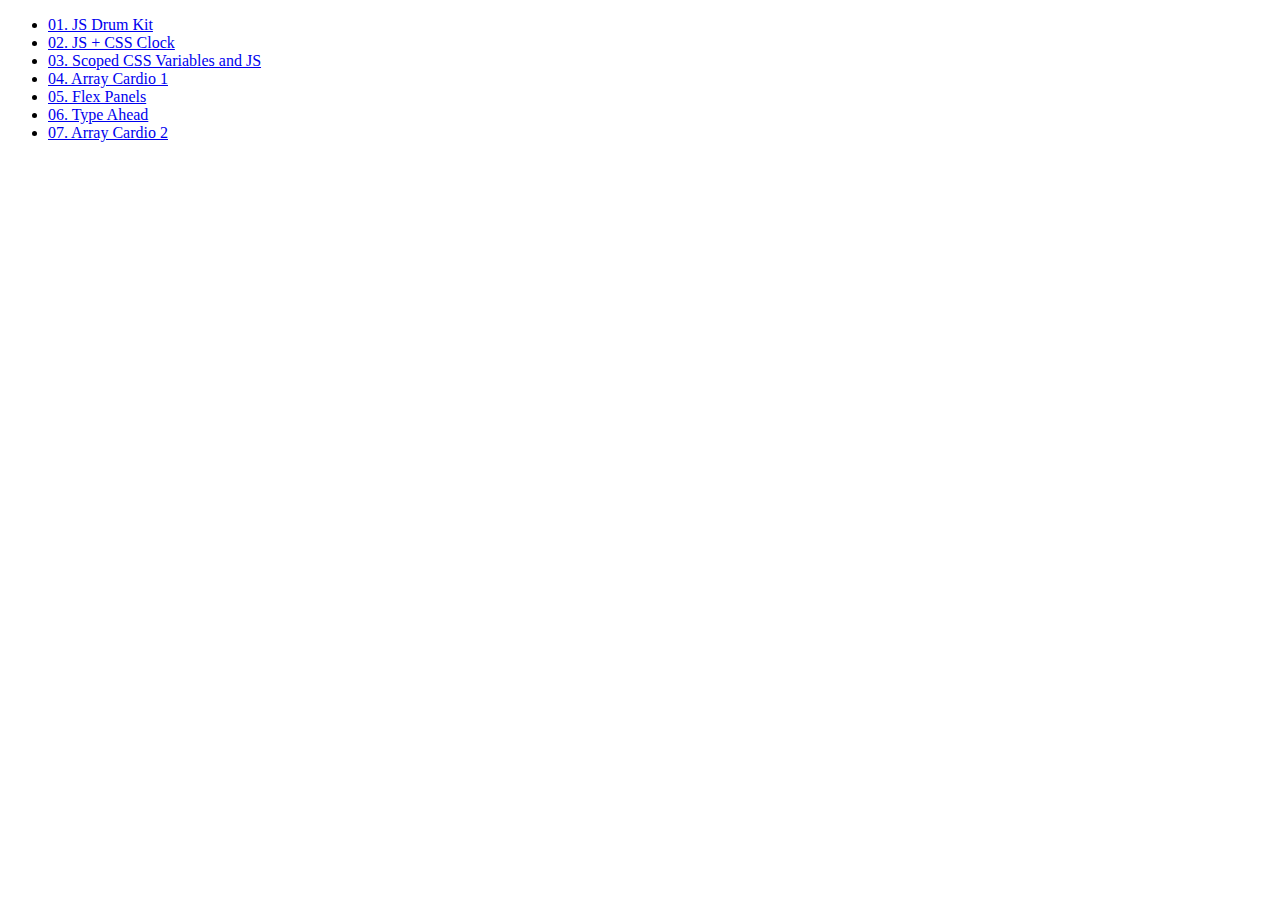
<file: index.html>
<!DOCTYPE html>
<html lang="en">
<head>
    <meta charset="UTF-8">
    <meta name="viewport" content="width=device-width, initial-scale=1.0">
    <meta http-equiv="X-UA-Compatible" content="ie=edge">
    <title>Javascript Practice</title>
</head>
<body>
    <ul>
        <li><a href="/javascript30/01/index.html" target="_sub">01. JS Drum Kit</a></li>
        <li><a href="/javascript30/02/index.html" target="_sub">02. JS + CSS Clock</a></li>
        <li><a href="/javascript30/03/index.html" target="_sub">03. Scoped CSS Variables and JS</a></li>
        <li><a href="/javascript30/04/index.html" target="_sub">04. Array Cardio 1</a></li>
        <li><a href="/javascript30/05/index.html" target="_sub">05. Flex Panels</a></li>
        <li><a href="/javascript30/06/index.html" target="_sub">06. Type Ahead</a></li>
        <li><a href="/javascript30/07/index.html" target="_sub">07. Array Cardio 2</a></li>
    </ul>
</body>
</html>
</file>
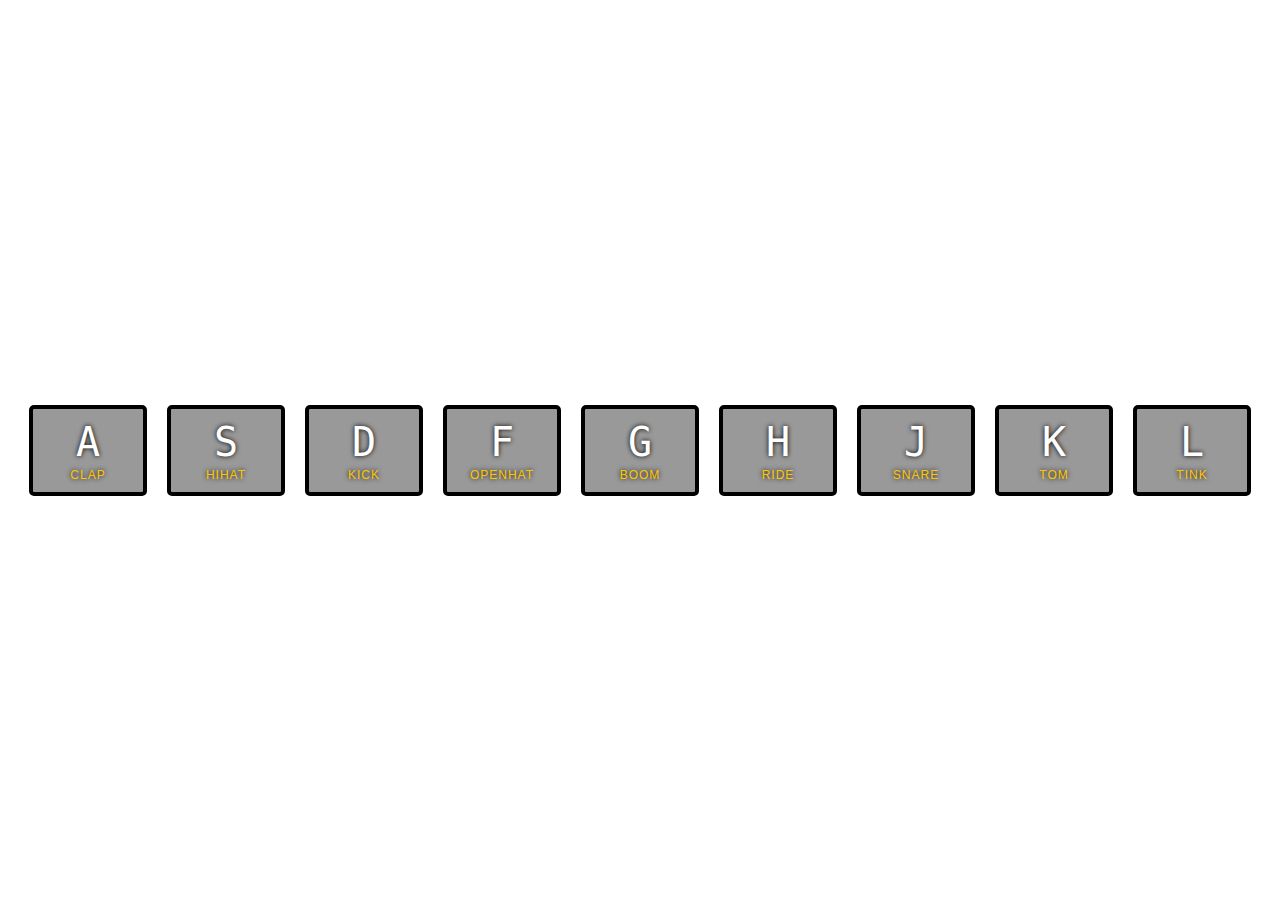
<file: 01/index.html>
<!DOCTYPE html>
<html lang="en">

<head>
    <meta charset="UTF-8">
    <title>JS Drum Kit</title>
    <link rel="stylesheet" href="style.css">
</head>

<body>


    <div class="keys">
        <div data-key="65" class="key">
            <kbd>A</kbd>
            <span class="sound">clap</span>
        </div>
        <div data-key="83" class="key">
            <kbd>S</kbd>
            <span class="sound">hihat</span>
        </div>
        <div data-key="68" class="key">
            <kbd>D</kbd>
            <span class="sound">kick</span>
        </div>
        <div data-key="70" class="key">
            <kbd>F</kbd>
            <span class="sound">openhat</span>
        </div>
        <div data-key="71" class="key">
            <kbd>G</kbd>
            <span class="sound">boom</span>
        </div>
        <div data-key="72" class="key">
            <kbd>H</kbd>
            <span class="sound">ride</span>
        </div>
        <div data-key="74" class="key">
            <kbd>J</kbd>
            <span class="sound">snare</span>
        </div>
        <div data-key="75" class="key">
            <kbd>K</kbd>
            <span class="sound">tom</span>
        </div>
        <div data-key="76" class="key">
            <kbd>L</kbd>
            <span class="sound">tink</span>
        </div>
    </div>

    <audio data-key="65" src="sounds/clap.wav"></audio>
    <audio data-key="83" src="sounds/hihat.wav"></audio>
    <audio data-key="68" src="sounds/kick.wav"></audio>
    <audio data-key="70" src="sounds/openhat.wav"></audio>
    <audio data-key="71" src="sounds/boom.wav"></audio>
    <audio data-key="72" src="sounds/ride.wav"></audio>
    <audio data-key="74" src="sounds/snare.wav"></audio>
    <audio data-key="75" src="sounds/tom.wav"></audio>
    <audio data-key="76" src="sounds/tink.wav"></audio>

    <script type="text/javascript">
        function removeTransition(e) {
            if (e.propertyName !== 'transform') return;
            e.target.classList.remove('playing');
        }

        function playSound(e) {
            const audio = document.querySelector(`audio[data-key="${e.keyCode}"]`);
            const key = document.querySelector(`div[data-key="${e.keyCode}"]`);
            if (!audio) return;

            key.classList.add('playing');
            audio.currentTime = 0;
            audio.play();
        }

        const keys = Array.from(document.querySelectorAll('.key'));
        keys.forEach(key => key.addEventListener('transitionend', removeTransition));
        window.addEventListener('keydown', playSound);
    </script>

</body>

</html>
</file>
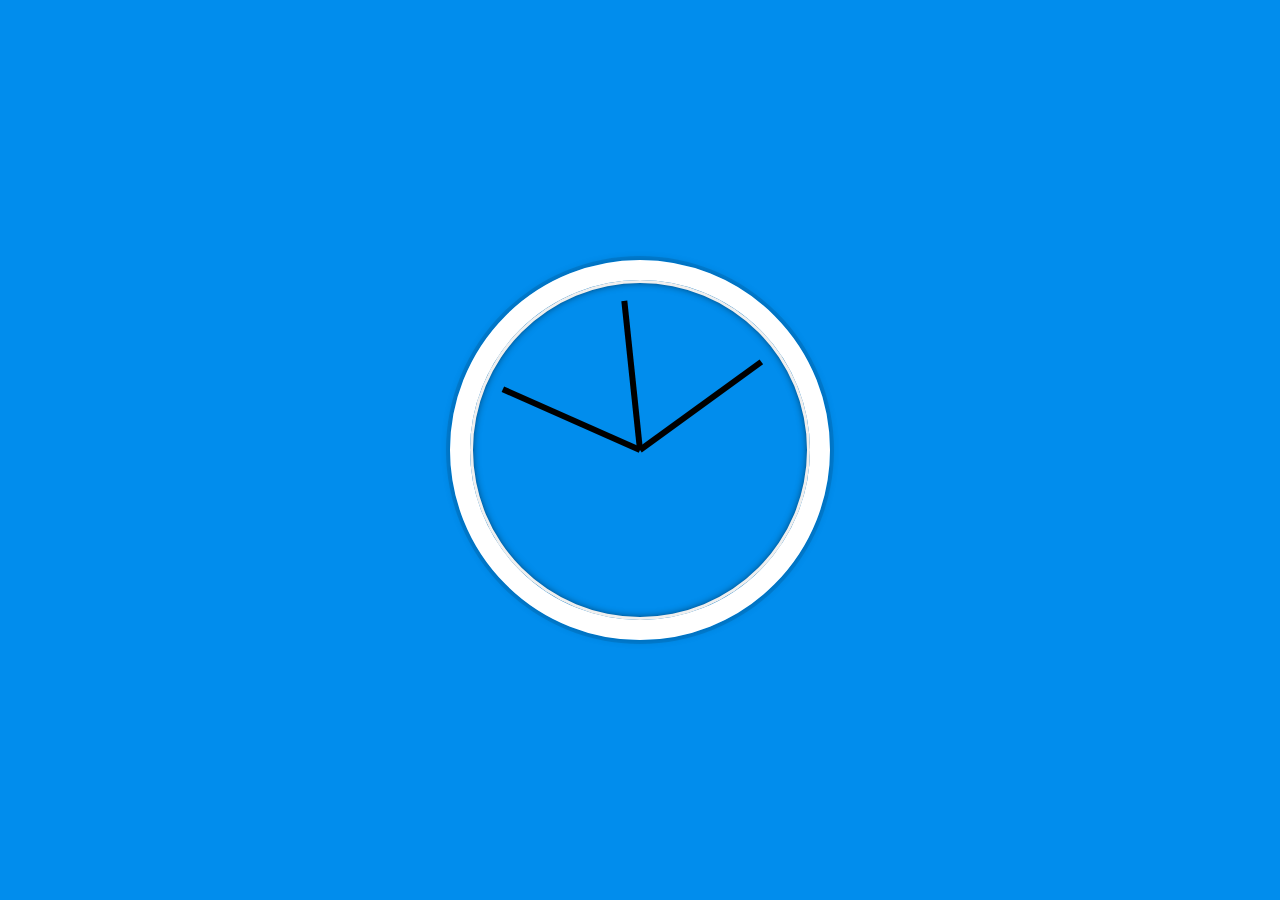
<file: 02/index.html>
<!DOCTYPE html>
<html lang="en">

<head>
    <meta charset="UTF-8">
    <title>JS + CSS Clock</title>
</head>

<body>


    <div class="clock">
        <div class="clock-face">
            <div class="hand hour-hand"></div>
            <div class="hand min-hand"></div>
            <div class="hand second-hand"></div>
        </div>
    </div>


    <style>
        html {
            background: #018DED url(http://unsplash.it/1500/1000?image=881&blur=5);
            background-size: cover;
            font-family: 'helvetica neue';
            text-align: center;
            font-size: 10px;
        }

        body {
            margin: 0;
            font-size: 2rem;
            display: flex;
            flex: 1;
            min-height: 100vh;
            align-items: center;
        }

        .clock {
            width: 30rem;
            height: 30rem;
            border: 20px solid white;
            border-radius: 50%;
            margin: 50px auto;
            position: relative;
            padding: 2rem;
            box-shadow:
                0 0 0 4px rgba(0, 0, 0, 0.1),
                inset 0 0 0 3px #EFEFEF,
                inset 0 0 10px black,
                0 0 10px rgba(0, 0, 0, 0.2);
        }

        .clock-face {
            position: relative;
            width: 100%;
            height: 100%;
            transform: translateY(-3px);
            /* account for the height of the clock hands */
        }

        .hand {
            width: 50%;
            height: 6px;
            background: black;
            position: absolute;
            top: 50%;
            transform-origin: 100%;
            transform: rotate(90deg);
            transition: all 0.05s;
            transition-timing-function: cubic-bezier(0.1, 2.7, 0.58, 1);
        }
    </style>

    <script type="text/javascript">
        const secondHand = document.querySelector('.second-hand');
        const minsHand = document.querySelector('.min-hand');
        const hourHand = document.querySelector('.hour-hand');

        function setDate() {
            const now = new Date();

            const seconds = now.getSeconds();
            const secondsDegrees = ((seconds / 60) * 360) + 90;
            secondHand.style.transform = `rotate(${secondsDegrees}deg)`;

            const mins = now.getMinutes();
            const minsDegrees = ((mins / 60) * 360) + ((seconds / 60) * 6) + 90;
            minsHand.style.transform = `rotate(${minsDegrees}deg)`;

            const hour = now.getHours();
            const hourDegrees = ((hour / 12) * 360) + ((mins / 60) * 30) + 90;
            hourHand.style.transform = `rotate(${hourDegrees}deg)`;
        }

        setInterval(setDate, 1000);

        setDate();
    </script>
</body>

</html>
</file>
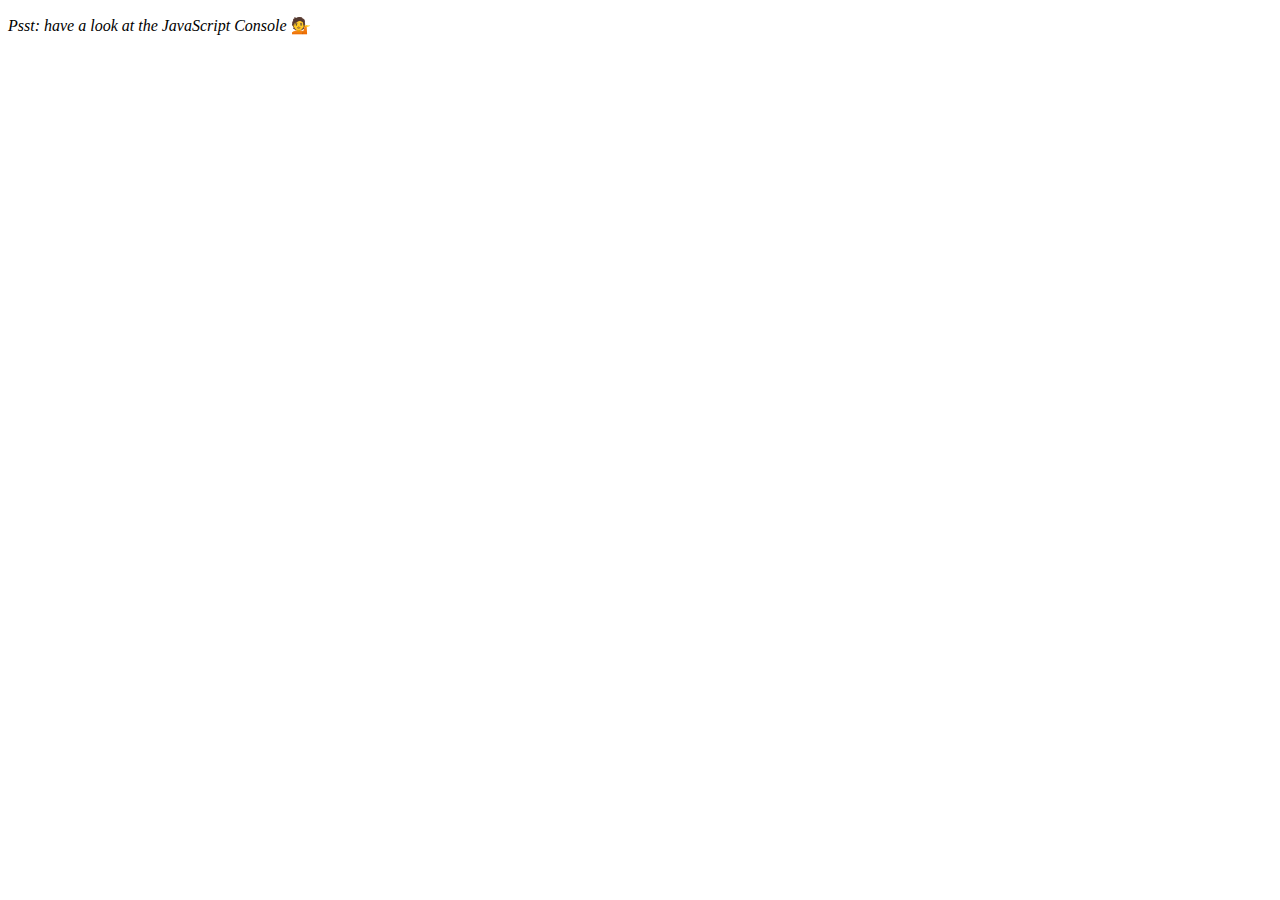
<file: 04/index.html>
<!DOCTYPE html>
<html lang="en">

<head>
    <meta charset="UTF-8">
    <title>Array Cardio 💪</title>
</head>

<body>
    <p><em>Psst: have a look at the JavaScript Console</em> 💁</p>
    <script type="text/javascript">
        // Get your shorts on - this is an array workout!
        // ## Array Cardio Day 1

        // Some data we can work with

        const inventors = [{
                first: 'Albert',
                last: 'Einstein',
                year: 1879,
                passed: 1955
            },
            {
                first: 'Isaac',
                last: 'Newton',
                year: 1643,
                passed: 1727
            },
            {
                first: 'Galileo',
                last: 'Galilei',
                year: 1564,
                passed: 1642
            },
            {
                first: 'Marie',
                last: 'Curie',
                year: 1867,
                passed: 1934
            },
            {
                first: 'Johannes',
                last: 'Kepler',
                year: 1571,
                passed: 1630
            },
            {
                first: 'Nicolaus',
                last: 'Copernicus',
                year: 1473,
                passed: 1543
            },
            {
                first: 'Max',
                last: 'Planck',
                year: 1858,
                passed: 1947
            },
            {
                first: 'Katherine',
                last: 'Blodgett',
                year: 1898,
                passed: 1979
            },
            {
                first: 'Ada',
                last: 'Lovelace',
                year: 1815,
                passed: 1852
            },
            {
                first: 'Sarah E.',
                last: 'Goode',
                year: 1855,
                passed: 1905
            },
            {
                first: 'Lise',
                last: 'Meitner',
                year: 1878,
                passed: 1968
            },
            {
                first: 'Hanna',
                last: 'Hammarström',
                year: 1829,
                passed: 1909
            }
        ];

        const people = ['Beck, Glenn', 'Becker, Carl', 'Beckett, Samuel', 'Beddoes, Mick', 'Beecher, Henry',
            'Beethoven, Ludwig', 'Begin, Menachem', 'Belloc, Hilaire', 'Bellow, Saul', 'Benchley, Robert',
            'Benenson, Peter', 'Ben-Gurion, David', 'Benjamin, Walter', 'Benn, Tony', 'Bennington, Chester',
            'Benson, Leana', 'Bent, Silas', 'Bentsen, Lloyd', 'Berger, Ric', 'Bergman, Ingmar', 'Berio, Luciano',
            'Berle, Milton', 'Berlin, Irving', 'Berne, Eric', 'Bernhard, Sandra', 'Berra, Yogi', 'Berry, Halle',
            'Berry, Wendell', 'Bethea, Erin', 'Bevan, Aneurin', 'Bevel, Ken', 'Biden, Joseph', 'Bierce, Ambrose',
            'Biko, Steve', 'Billings, Josh', 'Biondo, Frank', 'Birrell, Augustine', 'Black, Elk', 'Blair, Robert',
            'Blair, Tony', 'Blake, William'
        ];

        // Array.prototype.filter()
        // 1. Filter the list of inventors for those who were born in the 1500's
        const fifteen = inventors.filter(inventor => (inventor.year > 1500 && inventor.year <= 1600));
        console.table(fifteen);
        // Array.prototype.map()
        // 2. Give us an array of the inventors' first and last names
        const fullnames = inventors.map(inventor => `${inventors.first } ${inventor.last}`);
        
        console.log(fullnames);

        // Array.prototype.sort()
        // 3. Sort the inventors by birthdate, oldest to youngest
        const ordered = inventors.sort((a,b) => a.year > b.year ? 1 : -1);
        
        console.table(ordered);

        // Array.prototype.reduce()
        // 4. How many years did all the inventors live?
        const totalYears = inventors.reduce((total, inventor) => {
            return total + (inventor.passed - inventor.year);
        }, 0);

        console.log(totalYears);

        // 5. Sort the inventors by years lived
        const oldest = inventors.sort(function(a, b) {
            const lastInventor = a.passed - a.year;
            const nextInventor = b.passed - b.year;
            return lastInventor > nextInventor ? -1 : 1;
        });
        console.table(oldest);

        // 6. create a list of Boulevards in Paris that contain 'de' anywhere in the name
        // https://en.wikipedia.org/wiki/Category:Boulevards_in_Paris
        const category = document.querySelector('.mw-category');
        const links = Array.from(category.querySelectorAll('a'));
        const de = links
                    .map(link => link.textContent)
                    .filter(streetName => streetName.includes('de'));

        // 7. sort Exercise
        // Sort the people alphabetically by last name
        const alpha = people.sort((lastOne, nextOne) => {
            const [aLast, aFirst] = lastOne.split(', ');
            const [bLast, bFirst] = nextOne.split(', ');
            return aLast > bLast ? 1 : -1;
        });

        console.log(alpha);

        // 8. Reduce Exercise
        // Sum up the instances of each of these
        const data = ['car', 'car', 'truck', 'truck', 'bike', 'walk', 'car', 'van', 'bike', 'walk', 'car', 'van', 'car',
            'truck'
        ];

        const transportation = data.reduce(function(obj, item) {
            if (!obj[item]) {
                obj[item] = 0;
            }
            obj[item]++;
            return obj;
        }, {});

        console.log(transportation);
    </script>
</body>

</html>
</file>
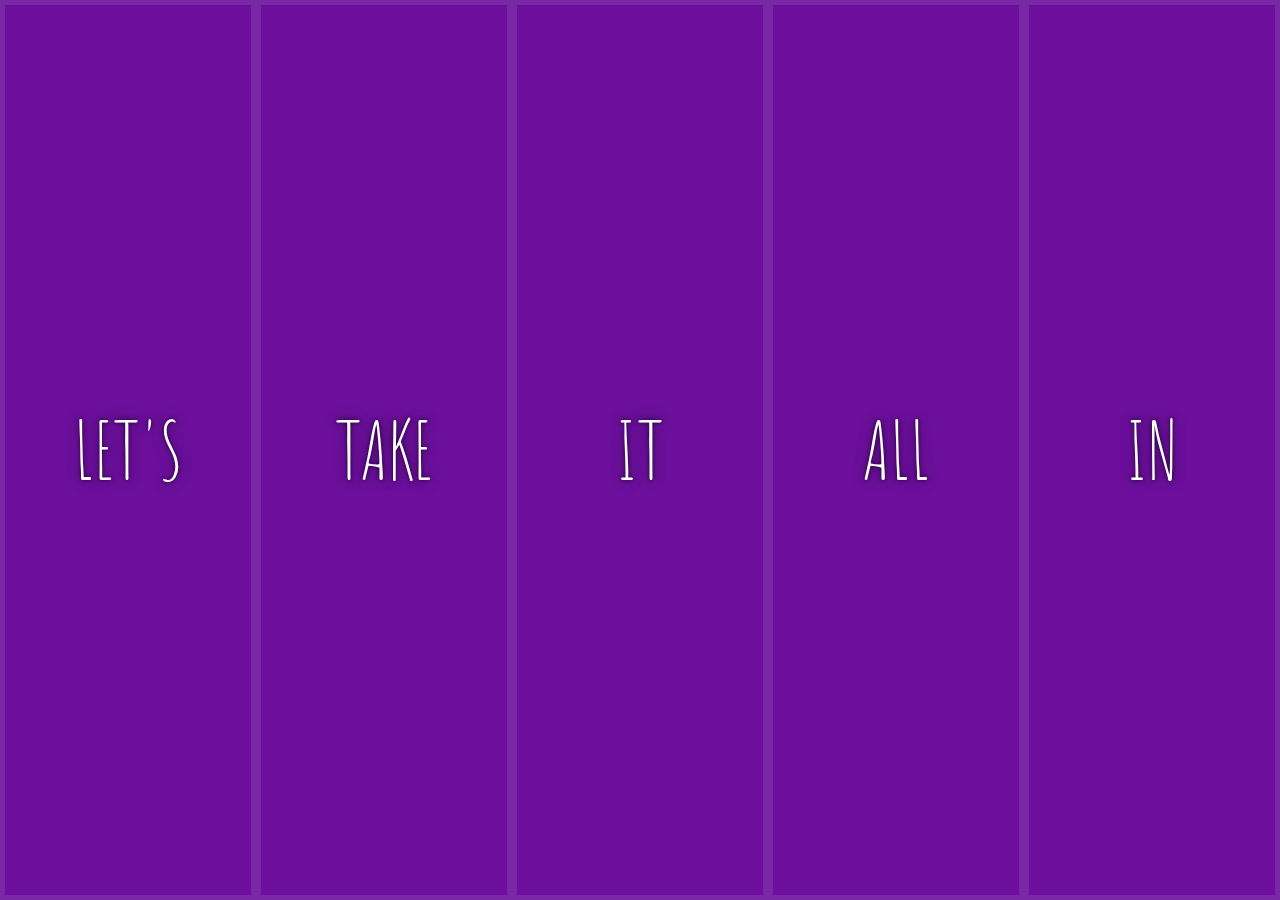
<file: 05/index.html>
<!DOCTYPE html>
<html lang="en">

<head>
    <meta charset="UTF-8">
    <title>Flex Panels 💪</title>
    <link href='https://fonts.googleapis.com/css?family=Amatic+SC' rel='stylesheet' type='text/css'>
</head>

<body>
    <style>
        html {
            box-sizing: border-box;
            background: #ffc600;
            font-family: 'helvetica neue';
            font-size: 20px;
            font-weight: 200;
        }

        body {
            margin: 0;
        }

        *,
        *:before,
        *:after {
            box-sizing: inherit;
        }

        .panels {
            min-height: 100vh;
            overflow: hidden;
            display: flex;
        }

        .panel {
            background: #6B0F9C;
            box-shadow: inset 0 0 0 5px rgba(255, 255, 255, 0.1);
            color: white;
            text-align: center;
            align-items: center;
            /* Safari transitionend event.propertyName === flex */
            /* Chrome + FF transitionend event.propertyName === flex-grow */
            transition:
                font-size 0.7s cubic-bezier(0.61, -0.19, 0.7, -0.11),
                flex 0.7s cubic-bezier(0.61, -0.19, 0.7, -0.11),
                background 0.2s;
            font-size: 20px;
            background-size: cover;
            background-position: center;
            flex: 1;
            justify-content: center;
            align-items: center;
            display: flex;
            flex-direction: column;
        }

        .panel1 {
            background-image: url(https://source.unsplash.com/gYl-UtwNg_I/1500x1500);
        }

        .panel2 {
            background-image: url(https://source.unsplash.com/rFKUFzjPYiQ/1500x1500);
        }

        .panel3 {
            background-image: url(https://images.unsplash.com/photo-1465188162913-8fb5709d6d57?ixlib=rb-0.3.5&q=80&fm=jpg&crop=faces&cs=tinysrgb&w=1500&h=1500&fit=crop&s=967e8a713a4e395260793fc8c802901d);
        }

        .panel4 {
            background-image: url(https://source.unsplash.com/ITjiVXcwVng/1500x1500);
        }

        .panel5 {
            background-image: url(https://source.unsplash.com/3MNzGlQM7qs/1500x1500);
        }

        /* Flex Children */
        .panel>* {
            margin: 0;
            width: 100%;
            transition: transform 0.5s;
            flex: 1 0 auto;
            display: flex;
            justify-content: center;
            align-items: center;
        }

        .panel > *:first-child { transform: translateY(-100%); }
        .panel.open-active > *:first-child { transform: translateY(0); }
        .panel > *:last-child { transform: translateY(100%); }
        .panel.open-active > *:last-child { transform: translateY(0); }

        .panel p {
            text-transform: uppercase;
            font-family: 'Amatic SC', cursive;
            text-shadow: 0 0 4px rgba(0, 0, 0, 0.72), 0 0 14px rgba(0, 0, 0, 0.45);
            font-size: 2em;
        }

        .panel p:nth-child(2) {
            font-size: 4em;
        }

        .panel.open {
            flex: 5;
            font-size: 40px;
        }
    </style>


    <div class="panels">
        <div class="panel panel1">
            <p>Hey</p>
            <p>Let's</p>
            <p>Dance</p>
        </div>
        <div class="panel panel2">
            <p>Give</p>
            <p>Take</p>
            <p>Receive</p>
        </div>
        <div class="panel panel3">
            <p>Experience</p>
            <p>It</p>
            <p>Today</p>
        </div>
        <div class="panel panel4">
            <p>Give</p>
            <p>All</p>
            <p>You can</p>
        </div>
        <div class="panel panel5">
            <p>Life</p>
            <p>In</p>
            <p>Motion</p>
        </div>
    </div>

    <script type="text/javascript">
        const panels = document.querySelectorAll('.panel');

        function toggleOpen() {
            this.classList.toggle('open');
        }

        function toggleActive(e) {
            if (e.propertyName.includes('flex')) {
                this.classList.toggle('open-active');
            }
        }

        panels.forEach(panel => panel.addEventListener('click', toggleOpen));
        panels.forEach(panel => panel.addEventListener('transitionend', toggleActive));

    </script>



</body>

</html>
</file>
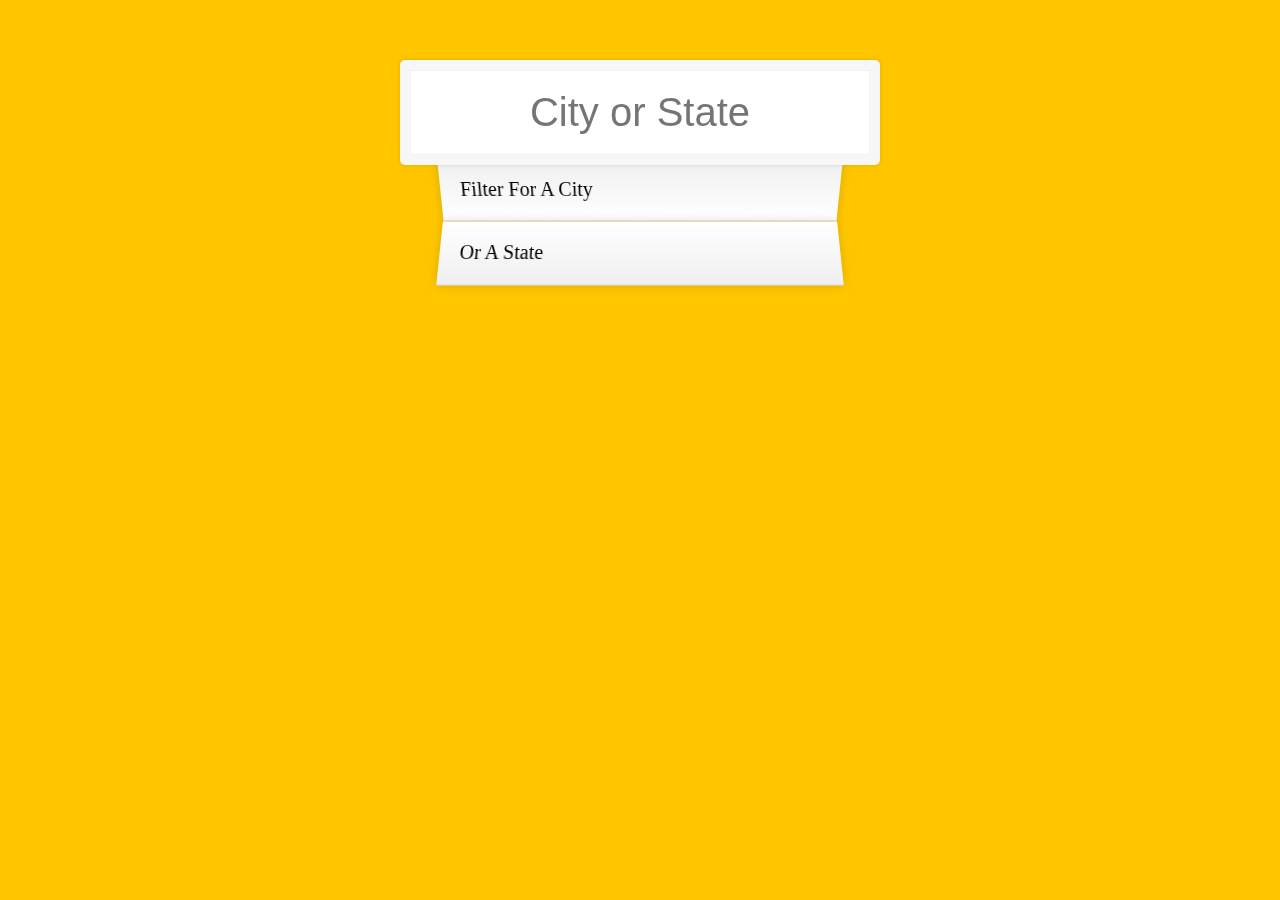
<file: 06/index.html>
<!DOCTYPE html>
<html lang="en">

<head>
    <meta charset="UTF-8">
    <title>Type Ahead 👀</title>
    <link rel="stylesheet" href="style.css">
</head>

<body>

    <form class="search-form">
        <input type="text" class="search" placeholder="City or State">
        <ul class="suggestions">
            <li>Filter for a city</li>
            <li>or a state</li>
        </ul>
    </form>
    <script type="text/javascript">
        const endpoint =
            'https://gist.githubusercontent.com/Miserlou/c5cd8364bf9b2420bb29/raw/2bf258763cdddd704f8ffd3ea9a3e81d25e2c6f6/cities.json';

        const cities = [];
        // Fetch data
        fetch(endpoint)
            .then(blob => blob.json())
            .then(data => cities.push(...data));

        // Match function
        function findMatches(wordToMatch, cities) {
            return cities.filter(place => {
                const regex = RegExp(wordToMatch, 'gi');
                return place.city.match(regex) || place.state.match(regex);
            });
        }

        function numberWithCommas(x) {
            return x.toString().replace(/\B(?=(\d{3})+(?!\d))/g, ',');
        }

        // Display Results
        function displayMatches() {
            const matchPlaces = findMatches(this.value, cities);
            const resultHtml = matchPlaces.map(place => {
                const regex = new RegExp(this.value, 'gi');
                const cityName = place.city.replace(regex, `<span class="hl">${this.value}</span>`);
                const stateName = place.state.replace(regex, `<span class="hl">${this.value}</span>`);
                return `
                <li>
                    <span class="name">${cityName}, ${stateName}</span>
                    <span class="population">${numberWithCommas(place.population)}</span>
                </li>
                `;
            }).join('');
            suggestions.innerHTML = resultHtml;
        }

        // Search key event
        const searchWord = document.querySelector('.search');
        const suggestions = document.querySelector('.suggestions');

        searchWord.addEventListener('change', displayMatches);
        searchWord.addEventListener('keyup', displayMatches);

    </script>
</body>

</html>
</file>
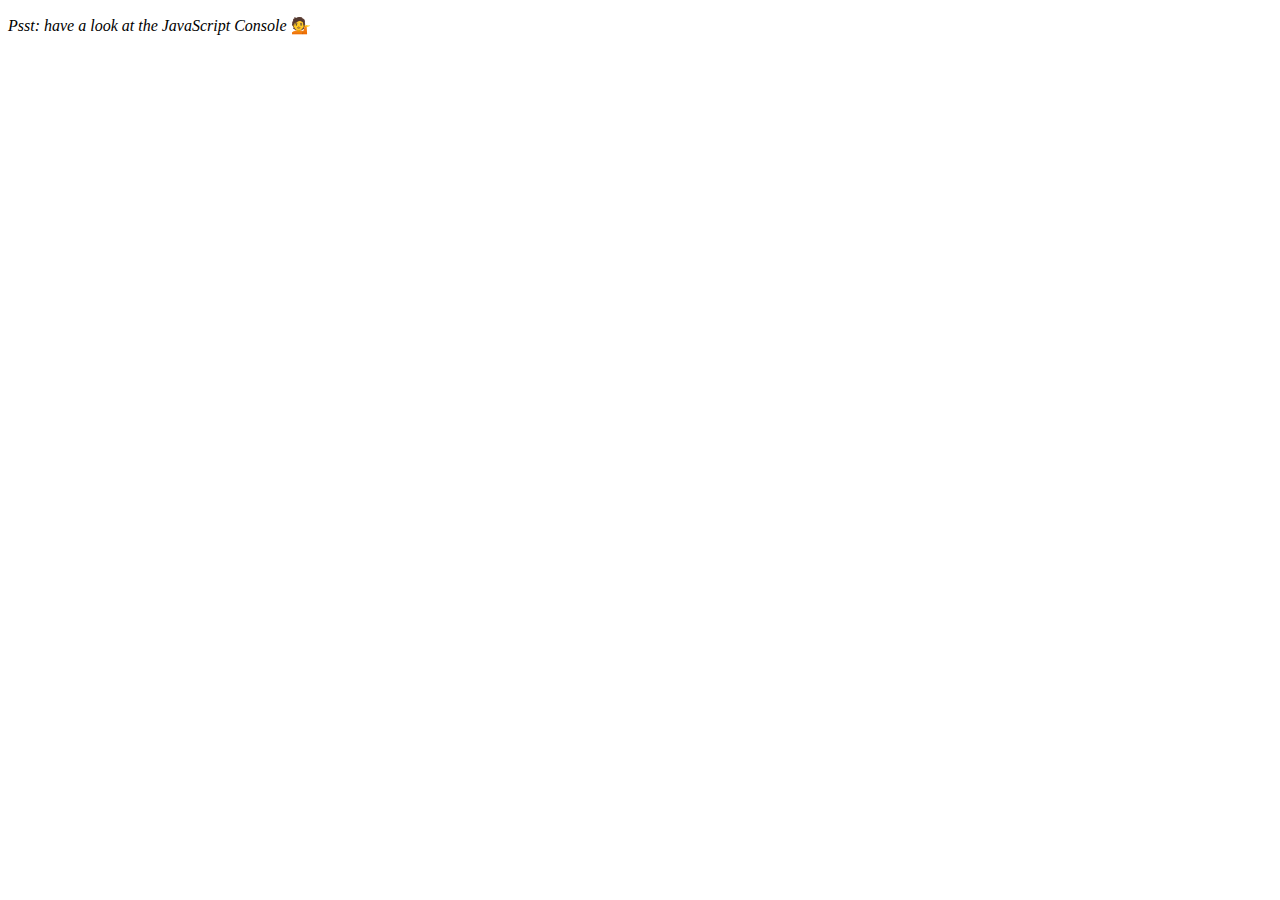
<file: 07/index.html>
<!DOCTYPE html>
<html lang="en">

<head>
    <meta charset="UTF-8">
    <title>Array Cardio 💪💪</title>
</head>

<body>
    <p><em>Psst: have a look at the JavaScript Console</em> 💁</p>
    <script type="text/javaScript">
        // ## Array Cardio Day 2

        const people = [{
                name: 'Wes',
                year: 1988
            },
            {
                name: 'Kait',
                year: 1986
            },
            {
                name: 'Irv',
                year: 1970
            },
            {
                name: 'Lux',
                year: 2015
            }
        ];

        const comments = [{
                text: 'Love this!',
                id: 523423
            },
            {
                text: 'Super good',
                id: 823423
            },
            {
                text: 'You are the best',
                id: 2039842
            },
            {
                text: 'Ramen is my fav food ever',
                id: 123523
            },
            {
                text: 'Nice Nice Nice!',
                id: 542328
            }
        ];

        // Some and Every Checks
        // Array.prototype.some() // is at least one person 19 or older?
        const isAdult = people.some(person => {
            const currentYear = (new Date()).getFullYear();
            return currentYear - person.year >= 19;
        });

        console.log(isAdult);
        // Array.prototype.every() // is everyone 19 or older?
        const allAdult = people.every(person => {
            const currentYear = (new Date()).getFullYear();
            return currentYear - person.year >= 19;
        });

        console.log(allAdult);

        // Array.prototype.find()
        // Find is like filter, but instead returns just the one you are looking for
        // find the comment with the ID of 823423

        const comment = comments.find(comment => comment.id === 823423);

        console.log(comment);

        // Array.prototype.findIndex()
        // Find the comment with this ID
        

        const commentIdx = comments.findIndex(comment => comment.id === 823423);

        console.log(commentIdx);

        // delete the comment with the ID of 823423

        comments.splice(commentIdx, 1);

    </script>
</body>

</html>
</file>
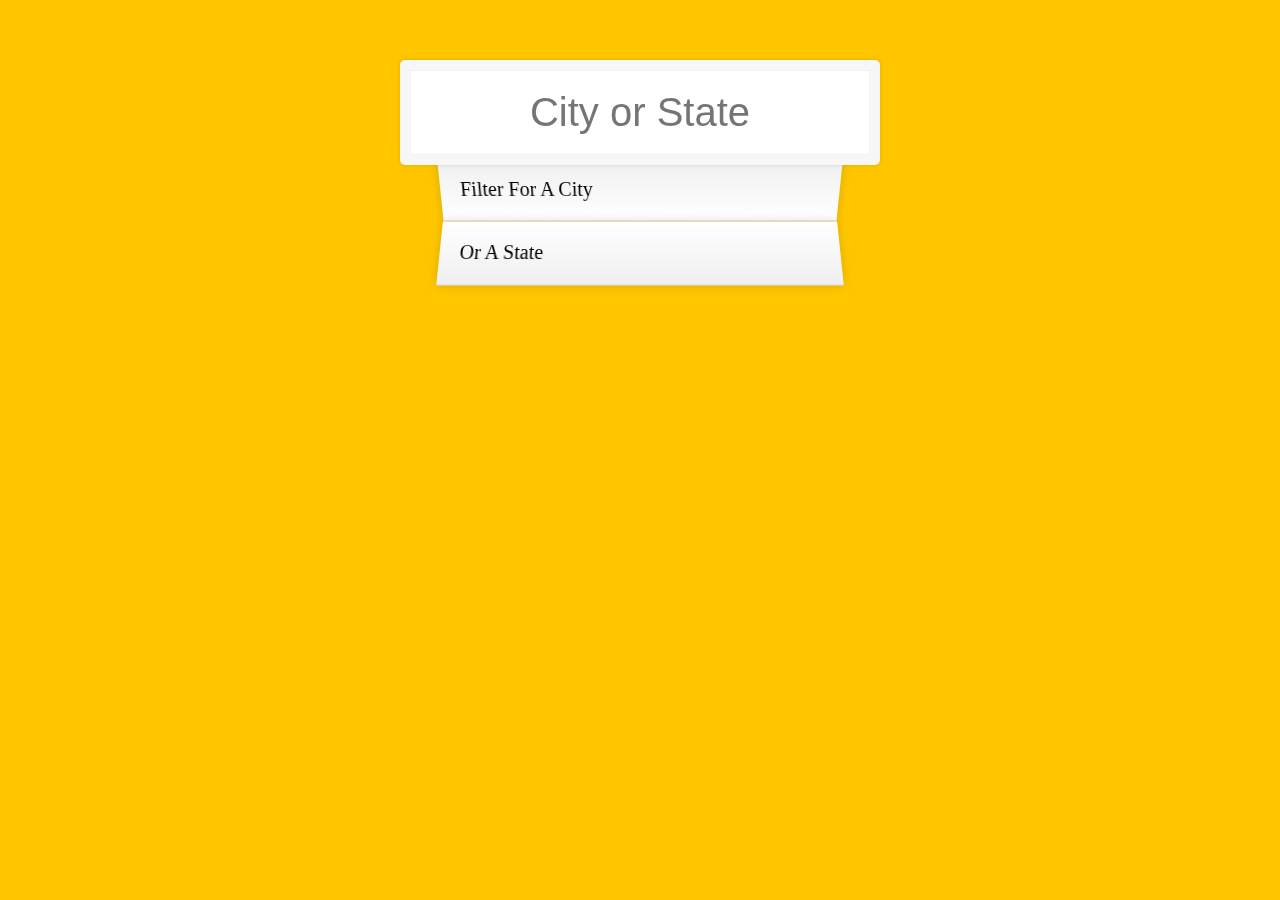
<file: 06 - Type Ahead/index-FINISHED.html>
<!DOCTYPE html>
<html lang="en">
<head>
  <meta charset="UTF-8">
  <title>Type Ahead 👀</title>
  <link rel="stylesheet" href="style.css">
</head>
<body>

  <form class="search-form">
    <input type="text" class="search" placeholder="City or State">
    <ul class="suggestions">
      <li>Filter for a city</li>
      <li>or a state</li>
    </ul>
  </form>
<script>
const endpoint = 'https://gist.githubusercontent.com/Miserlou/c5cd8364bf9b2420bb29/raw/2bf258763cdddd704f8ffd3ea9a3e81d25e2c6f6/cities.json';

const cities = [];
fetch(endpoint)
  .then(blob => blob.json())
  .then(data => cities.push(...data));

function findMatches(wordToMatch, cities) {
  return cities.filter(place => {
    // here we need to figure out if the city or state matches what was searched
    const regex = new RegExp(wordToMatch, 'gi');
    return place.city.match(regex) || place.state.match(regex)
  });
}

function numberWithCommas(x) {
  return x.toString().replace(/\B(?=(\d{3})+(?!\d))/g, ',');
}

function displayMatches() {
  const matchArray = findMatches(this.value, cities);
  const html = matchArray.map(place => {
    const regex = new RegExp(this.value, 'gi');
    const cityName = place.city.replace(regex, `<span class="hl">${this.value}</span>`);
    const stateName = place.state.replace(regex, `<span class="hl">${this.value}</span>`);
    return `
      <li>
        <span class="name">${cityName}, ${stateName}</span>
        <span class="population">${numberWithCommas(place.population)}</span>
      </li>
    `;
  }).join('');
  suggestions.innerHTML = html;
}

const searchInput = document.querySelector('.search');
const suggestions = document.querySelector('.suggestions');

searchInput.addEventListener('change', displayMatches);
searchInput.addEventListener('keyup', displayMatches);

</script>
  </body>
</html>
</file>
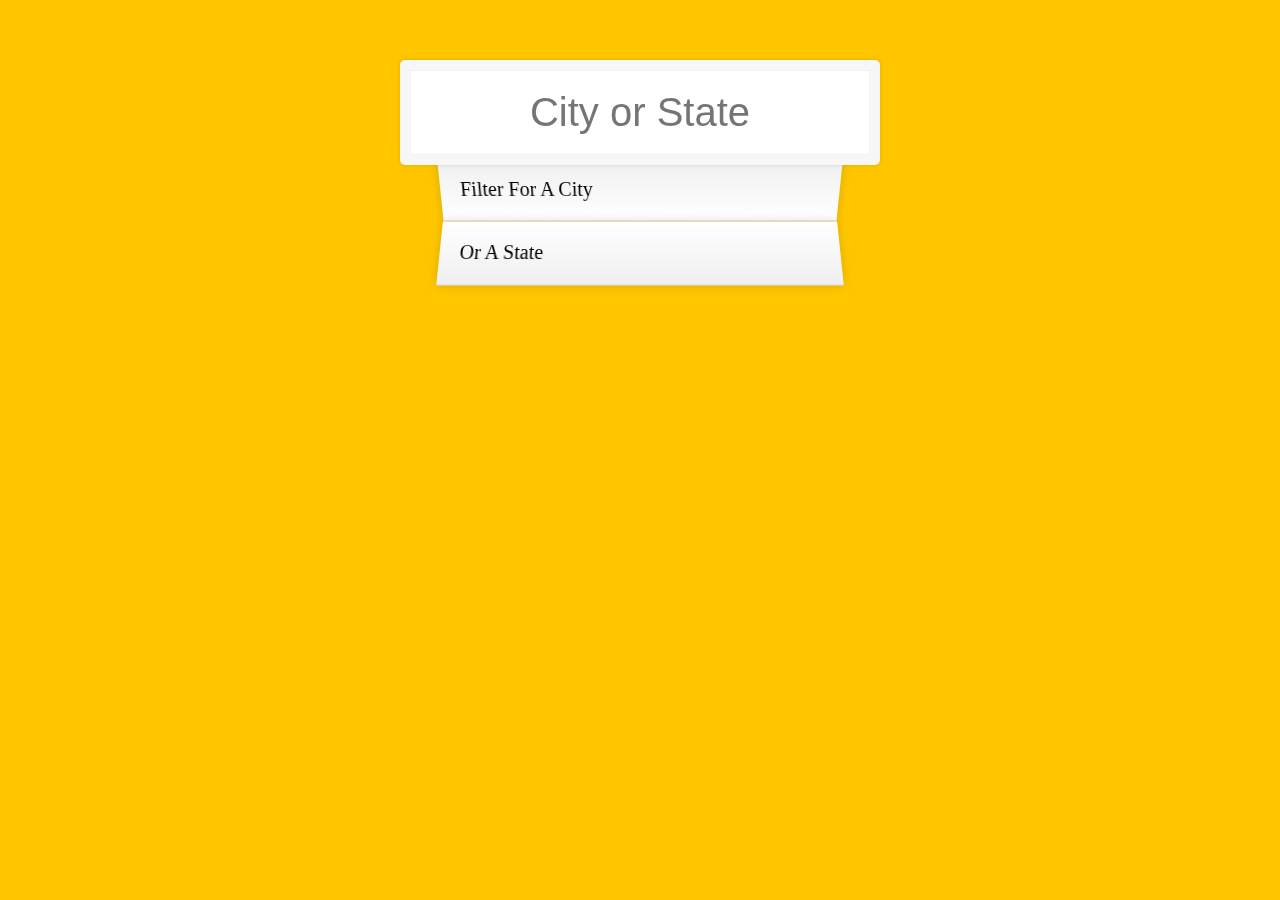
<file: 06 - Type Ahead/index-START.html>
<!DOCTYPE html>
<html lang="en">

<head>
    <meta charset="UTF-8">
    <title>Type Ahead 👀</title>
    <link rel="stylesheet" href="style.css">
</head>

<body>

    <form class="search-form">
        <input type="text" class="search" placeholder="City or State">
        <ul class="suggestions">
            <li>Filter for a city</li>
            <li>or a state</li>
        </ul>
    </form>
    <script type="text/javascript">
        const endpoint =
            'https://gist.githubusercontent.com/Miserlou/c5cd8364bf9b2420bb29/raw/2bf258763cdddd704f8ffd3ea9a3e81d25e2c6f6/cities.json';
    </script>
</body>

</html>
</file>
<file: 01/style.css>
html {
    font-size: 10px;
    background: url(http://i.imgur.com/b9r5sEL.jpg) bottom center;
    background-size: cover;
}

body,
html {
    margin: 0;
    padding: 0;
    font-family: sans-serif;
}

.keys {
    display: flex;
    flex: 1;
    min-height: 100vh;
    align-items: center;
    justify-content: center;
}

.key {
    border: .4rem solid black;
    border-radius: .5rem;
    margin: 1rem;
    font-size: 1.5rem;
    padding: 1rem .5rem;
    transition: all .07s ease;
    width: 10rem;
    text-align: center;
    color: white;
    background: rgba(0, 0, 0, 0.4);
    text-shadow: 0 0 .5rem black;
}

.playing {
    transform: scale(1.1);
    border-color: #ffc600;
    box-shadow: 0 0 1rem #ffc600;
}

kbd {
    display: block;
    font-size: 4rem;
}

.sound {
    font-size: 1.2rem;
    text-transform: uppercase;
    letter-spacing: .1rem;
    color: #ffc600;
}
</file>
<file: 06/style.css>
html {
    box-sizing: border-box;
    background: #ffc600;
    font-family: 'helvetica neue';
    font-size: 20px;
    font-weight: 200;
}

*,
*:before,
*:after {
    box-sizing: inherit;
}

input {
    width: 100%;
    padding: 20px;
}

.search-form {
    max-width: 400px;
    margin: 50px auto;
}

input.search {
    margin: 0;
    text-align: center;
    outline: 0;
    border: 10px solid #F7F7F7;
    width: 120%;
    left: -10%;
    position: relative;
    top: 10px;
    z-index: 2;
    border-radius: 5px;
    font-size: 40px;
    box-shadow: 0 0 5px rgba(0, 0, 0, 0.12), inset 0 0 2px rgba(0, 0, 0, 0.19);
}

.suggestions {
    margin: 0;
    padding: 0;
    position: relative;
    /*perspective: 20px;*/
}

.suggestions li {
    background: white;
    list-style: none;
    border-bottom: 1px solid #D8D8D8;
    box-shadow: 0 0 10px rgba(0, 0, 0, 0.14);
    margin: 0;
    padding: 20px;
    transition: background 0.2s;
    display: flex;
    justify-content: space-between;
    text-transform: capitalize;
}

.suggestions li:nth-child(even) {
    transform: perspective(100px) rotateX(3deg) translateY(2px) scale(1.001);
    background: linear-gradient(to bottom, #ffffff 0%, #EFEFEF 100%);
}

.suggestions li:nth-child(odd) {
    transform: perspective(100px) rotateX(-3deg) translateY(3px);
    background: linear-gradient(to top, #ffffff 0%, #EFEFEF 100%);
}

span.population {
    font-size: 15px;
}

.hl {
    background: #ffc600;
}
</file>
<file: 06 - Type Ahead/style.css>
html {
    box-sizing: border-box;
    background: #ffc600;
    font-family: 'helvetica neue';
    font-size: 20px;
    font-weight: 200;
}

*,
*:before,
*:after {
    box-sizing: inherit;
}

input {
    width: 100%;
    padding: 20px;
}

.search-form {
    max-width: 400px;
    margin: 50px auto;
}

input.search {
    margin: 0;
    text-align: center;
    outline: 0;
    border: 10px solid #F7F7F7;
    width: 120%;
    left: -10%;
    position: relative;
    top: 10px;
    z-index: 2;
    border-radius: 5px;
    font-size: 40px;
    box-shadow: 0 0 5px rgba(0, 0, 0, 0.12), inset 0 0 2px rgba(0, 0, 0, 0.19);
}

.suggestions {
    margin: 0;
    padding: 0;
    position: relative;
    /*perspective: 20px;*/
}

.suggestions li {
    background: white;
    list-style: none;
    border-bottom: 1px solid #D8D8D8;
    box-shadow: 0 0 10px rgba(0, 0, 0, 0.14);
    margin: 0;
    padding: 20px;
    transition: background 0.2s;
    display: flex;
    justify-content: space-between;
    text-transform: capitalize;
}

.suggestions li:nth-child(even) {
    transform: perspective(100px) rotateX(3deg) translateY(2px) scale(1.001);
    background: linear-gradient(to bottom, #ffffff 0%, #EFEFEF 100%);
}

.suggestions li:nth-child(odd) {
    transform: perspective(100px) rotateX(-3deg) translateY(3px);
    background: linear-gradient(to top, #ffffff 0%, #EFEFEF 100%);
}

span.population {
    font-size: 15px;
}

.hl {
    background: #ffc600;
}
</file>
